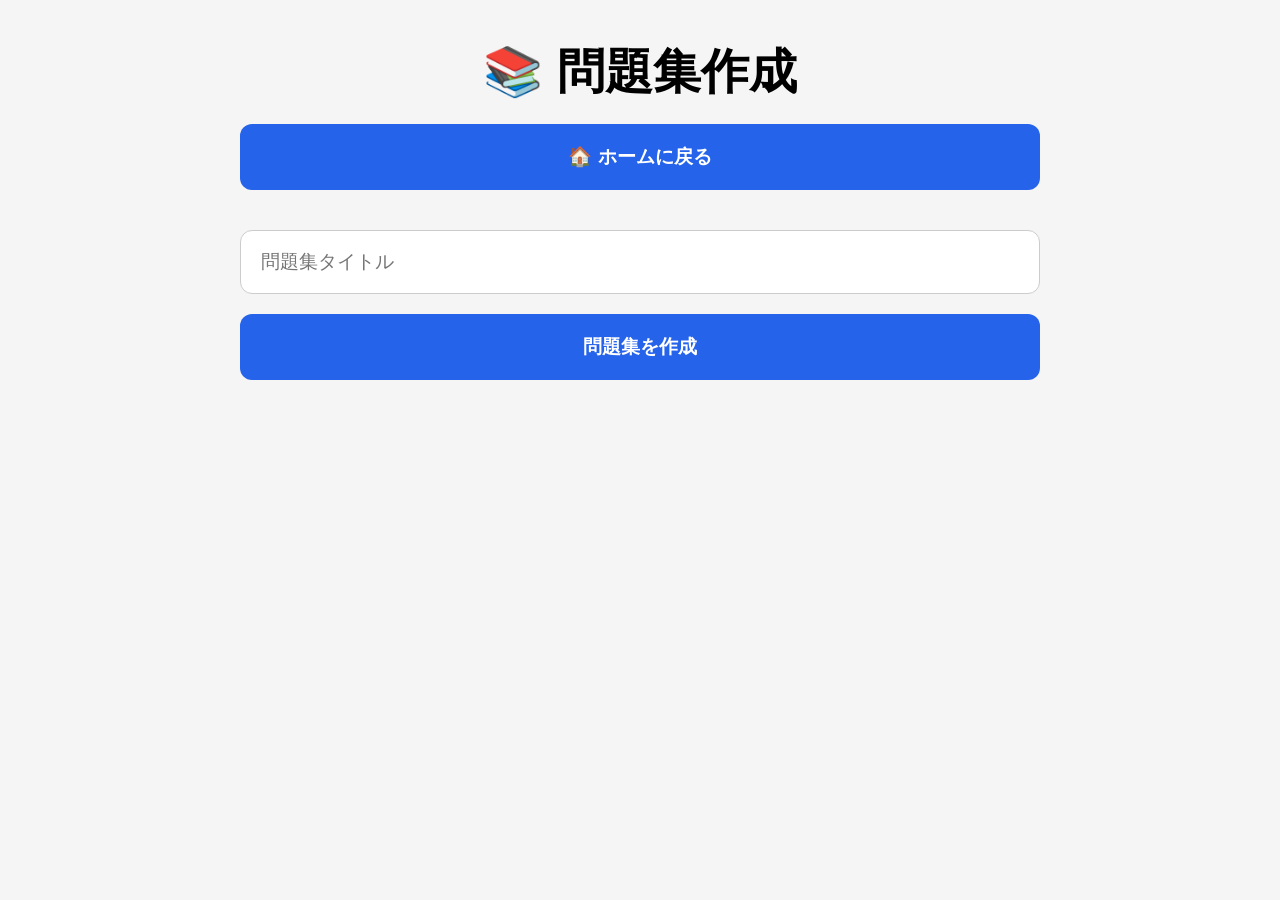
<file: pages/create.html>
<!DOCTYPE html>
<html lang="ja">
<head>
    <meta charset="UTF-8">
    <meta name="viewport" content="width=device-width, initial-scale=1.0">
    <title>問題集作成</title>

    <link rel="stylesheet" href="../css/style.css">
</head>
<body>

<div class="container">

    <h1>📚 問題集作成</h1>
    <a href="../index.html" class="menu-btn">
    🏠 ホームに戻る
</a>

    <input
        type="text"
        id="quizTitle"
        placeholder="問題集タイトル">

    <button onclick="createQuizBook()">
        問題集を作成
    </button>

    <div id="editor" style="display:none;">

        <h2 id="bookName"></h2>

        <input
            type="text"
            id="question"
            placeholder="問題">

        <input
            type="text"
            id="choice1"
            placeholder="選択肢1">

        <input
            type="text"
            id="choice2"
            placeholder="選択肢2">

        <input
            type="text"
            id="choice3"
            placeholder="選択肢3">

        <input
            type="text"
            id="choice4"
            placeholder="選択肢4">

        <select id="answer">
            <option value="0">選択肢1</option>
            <option value="1">選択肢2</option>
            <option value="2">選択肢3</option>
            <option value="3">選択肢4</option>
        </select>

        <button onclick="addQuestion()">
            ＋ 問題を追加
        </button>

        <p id="count">
            問題数: 0
        </p>
        <h3>追加済み問題</h3>

<div id="questionList"></div>

        <button onclick="saveQuizBook()">
            💾 問題集を保存
        </button>

    </div>

</div>

<script src="../js/create.js"></script>

</body>
</html>
</file>
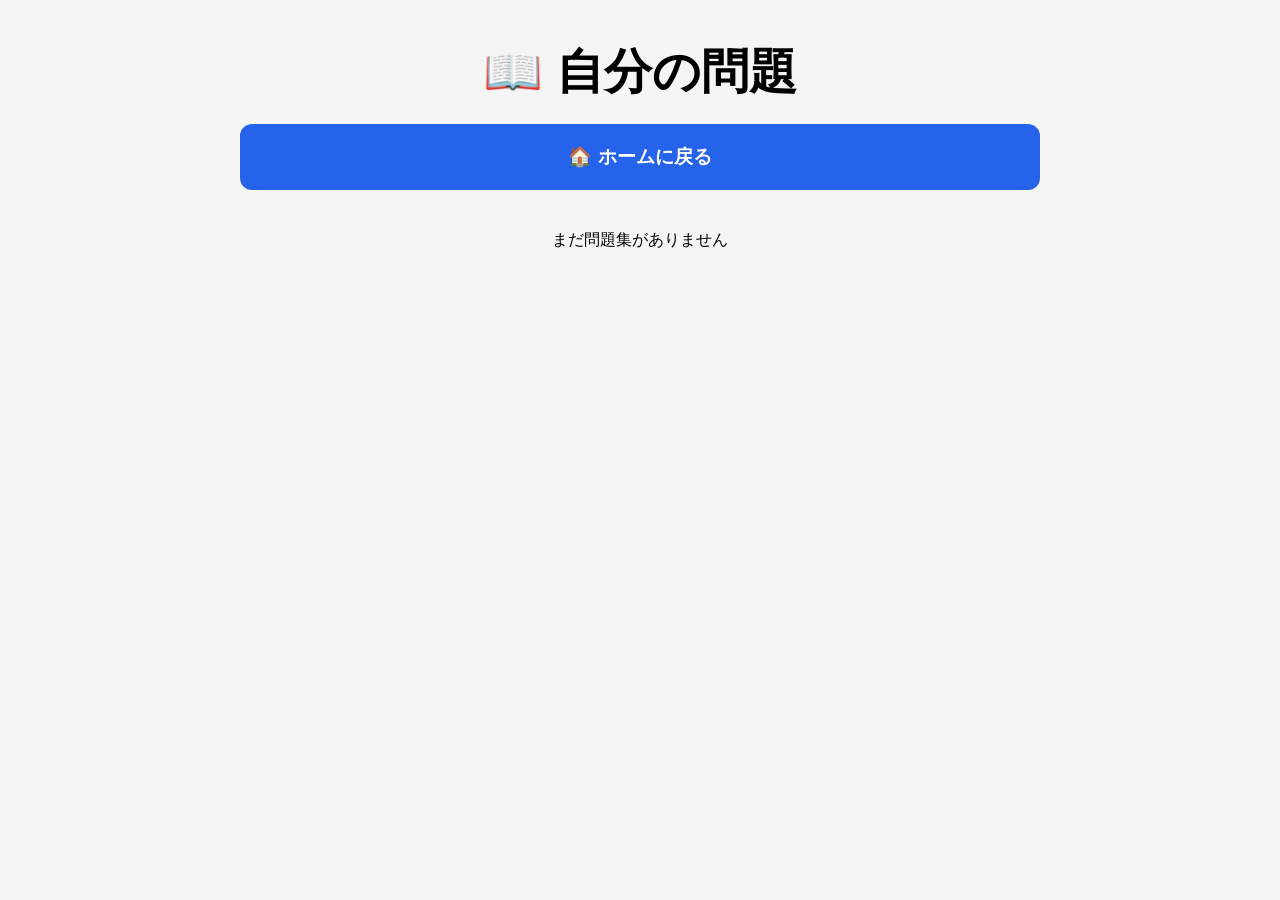
<file: pages/my-quizzes.html>
<!DOCTYPE html>
<html lang="ja">
<head>
    <meta charset="UTF-8">
    <meta name="viewport" content="width=device-width, initial-scale=1.0">
    <title>自分の問題 - School Quiz Maker</title>

    <link rel="stylesheet" href="../css/style.css">
</head>
<body>

    <div class="container">

        <h1>📖 自分の問題</h1>
        <a href="../index.html" class="menu-btn">
    🏠 ホームに戻る
</a>

        <div id="quizList"></div>

    </div>

    <script src="../js/my-quizzes.js"></script>

</body>
</html>
</file>
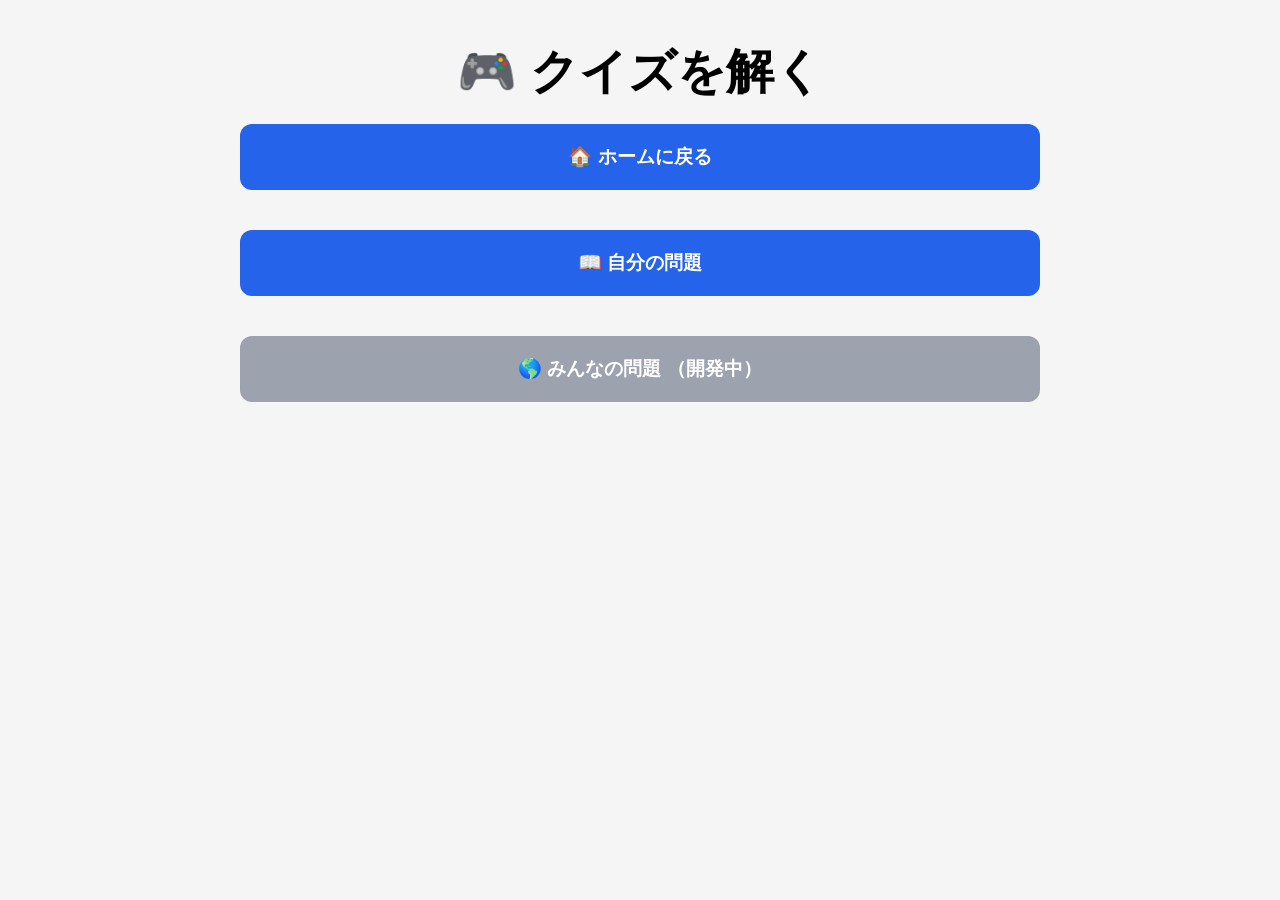
<file: pages/play.html>
<!DOCTYPE html>
<html lang="ja">
<head>
    <meta charset="UTF-8">
    <meta name="viewport" content="width=device-width, initial-scale=1.0">
    <title>クイズを解く - School Quiz Maker</title>

    <link rel="stylesheet" href="../css/style.css">
</head>
<body>

    <div class="container">

        <h1>🎮 クイズを解く</h1>
        <a href="../index.html" class="menu-btn">
    🏠 ホームに戻る
</a>

        <a href="my-quizzes.html" class="menu-btn">
            📖 自分の問題
        </a>

        <a href="#" class="menu-btn disabled">
            🌎 みんなの問題
            <span>（開発中）</span>
        </a>

    </div>

</body>
</html>
</file>
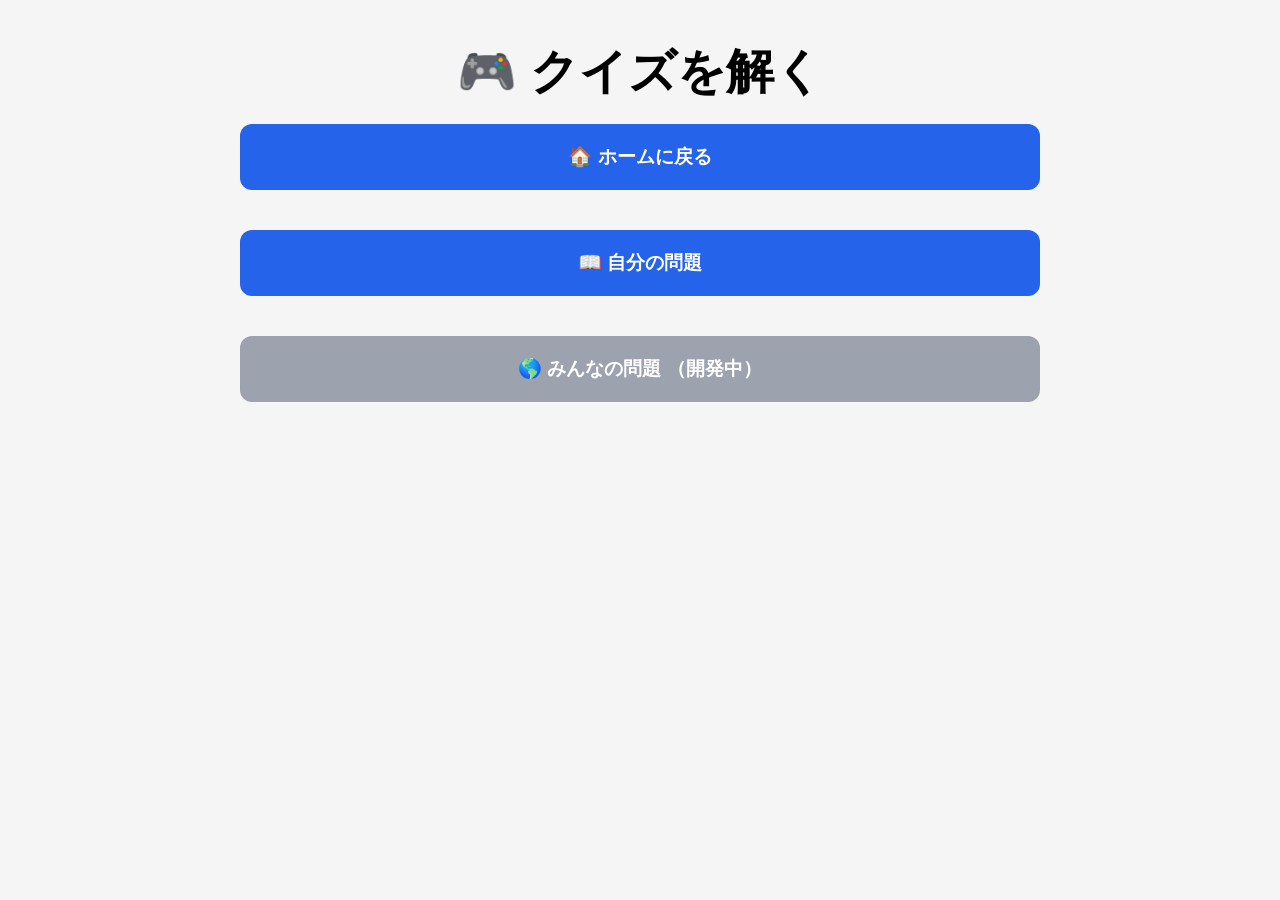
<file: pages/quiz.html>
<!DOCTYPE html>
<html lang="ja">
<head>
    <meta charset="UTF-8">
    <meta name="viewport" content="width=device-width, initial-scale=1.0">
    <title>クイズ</title>

    <link rel="stylesheet" href="../css/style.css">
</head>
<body>

<div class="container">

    <h1 id="quizTitle"></h1>
    <a href="../index.html" class="menu-btn">
    🏠 ホームに戻る
</a>

    <h2 id="question"></h2>

    <div id="choices"></div>

    <p id="result"></p>

</div>

<script src="../js/quiz.js"></script>

</body>
</html>
</file>
<file: css/style.css>
*{
    margin:0;
    padding:0;
    box-sizing:border-box;
}

body{
    font-family:sans-serif;
    background:#f5f5f5;
}

.container{
    width:min(90%,800px);
    margin:40px auto;

    display:flex;
    flex-direction:column;
    gap:20px;
}

h1{
    font-size:3rem;
    text-align:center;
}

p{
    text-align:center;
}

.buttons{
    display:flex;
    flex-direction:column;
    gap:15px;
}

.btn,
.menu-btn{
    display:block;

    text-decoration:none;

    background:#2563eb;
    color:white;

    padding:20px;

    border-radius:12px;

    text-align:center;

    font-size:1.2rem;
    font-weight:bold;

    margin-bottom:20px;
}

.disabled{
    background:#9ca3af;
}

input,
select{
    width:100%;

    padding:20px;

    font-size:1.2rem;

    border:1px solid #ccc;
    border-radius:12px;
}

button{
    width:100%;

    padding:20px;

    font-size:1.2rem;
    font-weight:bold;

    border:none;
    border-radius:12px;

    background:#2563eb;
    color:white;

    cursor:pointer;
}

.quiz-card{
    background:white;

    padding:20px;

    border-radius:12px;

    box-shadow:0 2px 8px rgba(0,0,0,.1);
}
.big-score{

    font-size:6rem;

    font-weight:bold;

    text-align:center;

    margin:40px 0;
}

.boom{

    animation:boom .5s;
}

@keyframes boom{

    0%{
        transform:scale(1);
    }

    50%{
        transform:scale(1.5);
    }

    100%{
        transform:scale(1);
    }
}

.confetti{

    position:fixed;

    top:-20px;

    width:12px;
    height:12px;

    background:red;

    animation:
        fall 3s linear forwards;
}

@keyframes fall{

    from{
        transform:translateY(0);
    }

    to{
        transform:translateY(110vh);
    }
}
</file>
